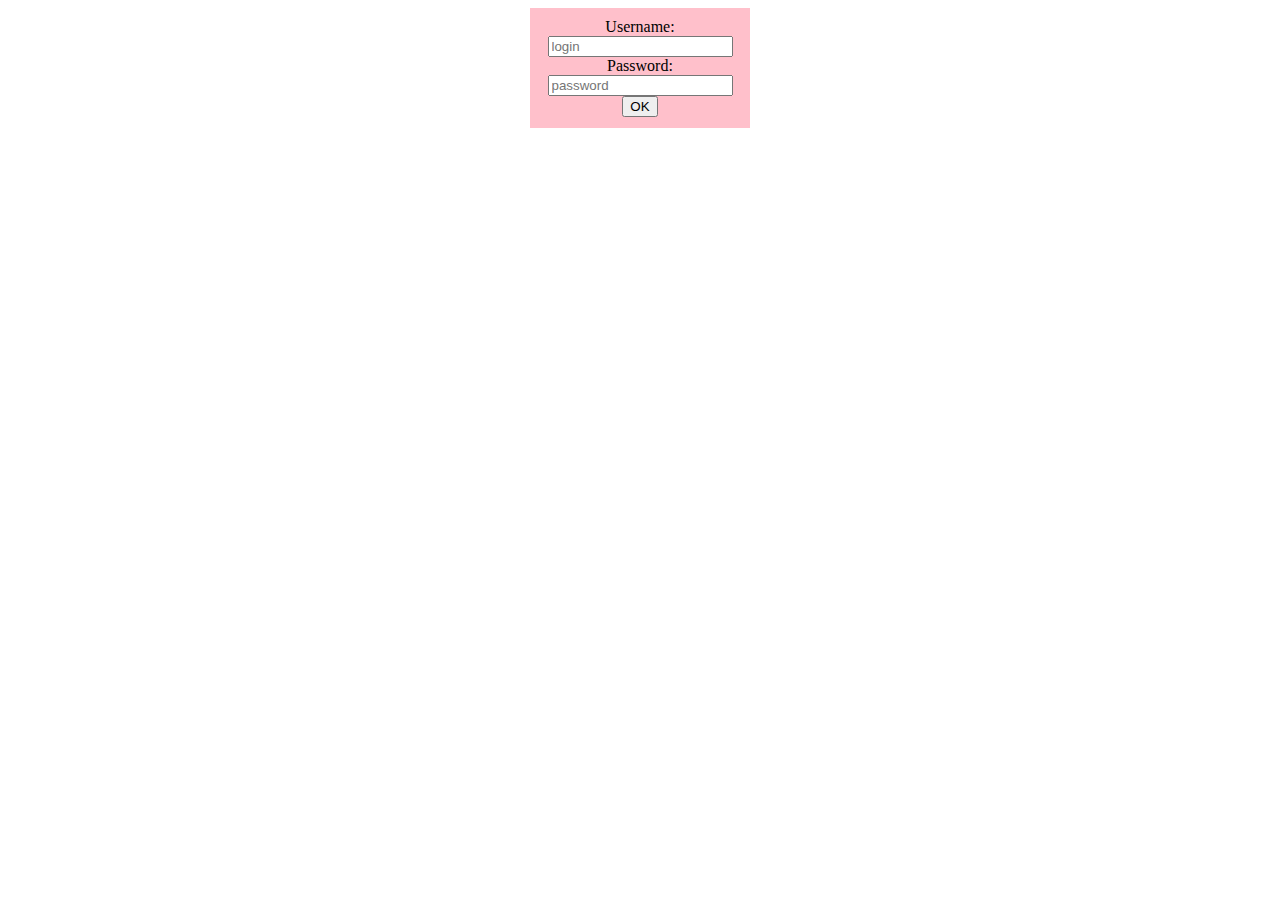
<file: day04/ex01/index.html>
<!DOCTYPE html>
<html>
<head>
	<style type="text/css">
		#form {
			display: flex;
			background-color: pink;
			width: 200px;
			height: 100px;
			padding: 10px;
			text-align: center;
			position: absolute;
			left: 50%;
			transform: translate(-50%);
		}
	</style>
</head>
<body>
	<div id="form"s>
		<form action="create.php" method="post" name="create.php">
			Username: <input type="text" name="login" value="" placeholder="login">
			<br/>
			Password: <input type="text" name="passwd" value="" placeholder="password">
			<br/>
			<input type="submit" name="submit" value="OK">
		</form>
	</div>
</body>
</html>
</file>
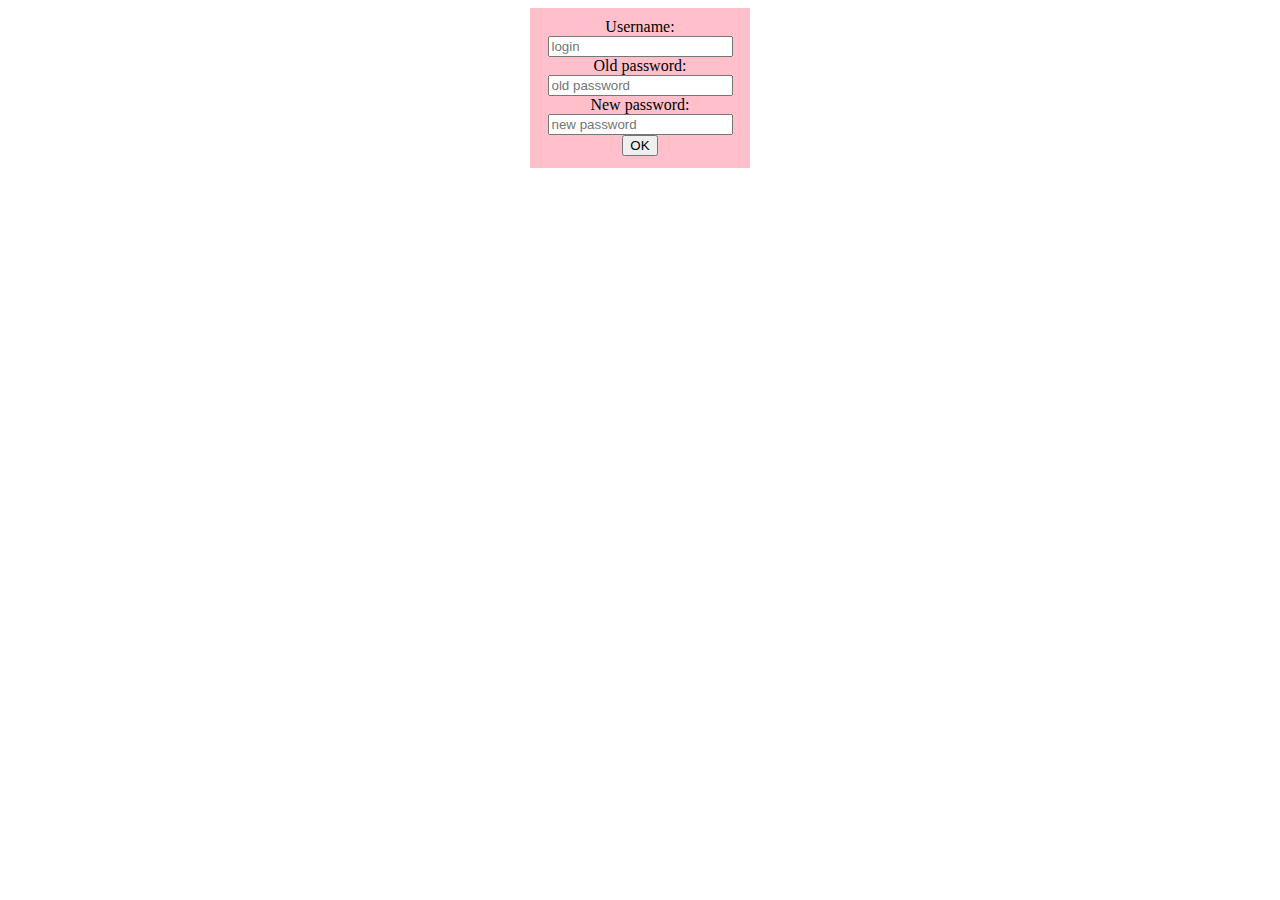
<file: day04/ex02/index.html>
<!DOCTYPE html>
<html>
<head>
	<style type="text/css">
		#form {
			display: flex;
			background-color: pink;
			width: 200px;
			height: 140px;
			padding: 10px;
			text-align: center;
			position: absolute;
			left: 50%;
			transform: translate(-50%);
		}
	</style>
</head>
<body>
	<div id="form"s>
		<form action="modif.php" method="post" name="modif.php">
			Username: <input type="text" name="login" value="" placeholder="login">
			<br/>
			Old password: <input type="text" name="oldpw" value="" placeholder="old password">
			<br/>
			New password: <input type="text" name="newpw" value="" placeholder="new password">
			<br/>
			<input type="submit" name="submit" value="OK">
		</form>
	</div>
</body>
</html>
</file>
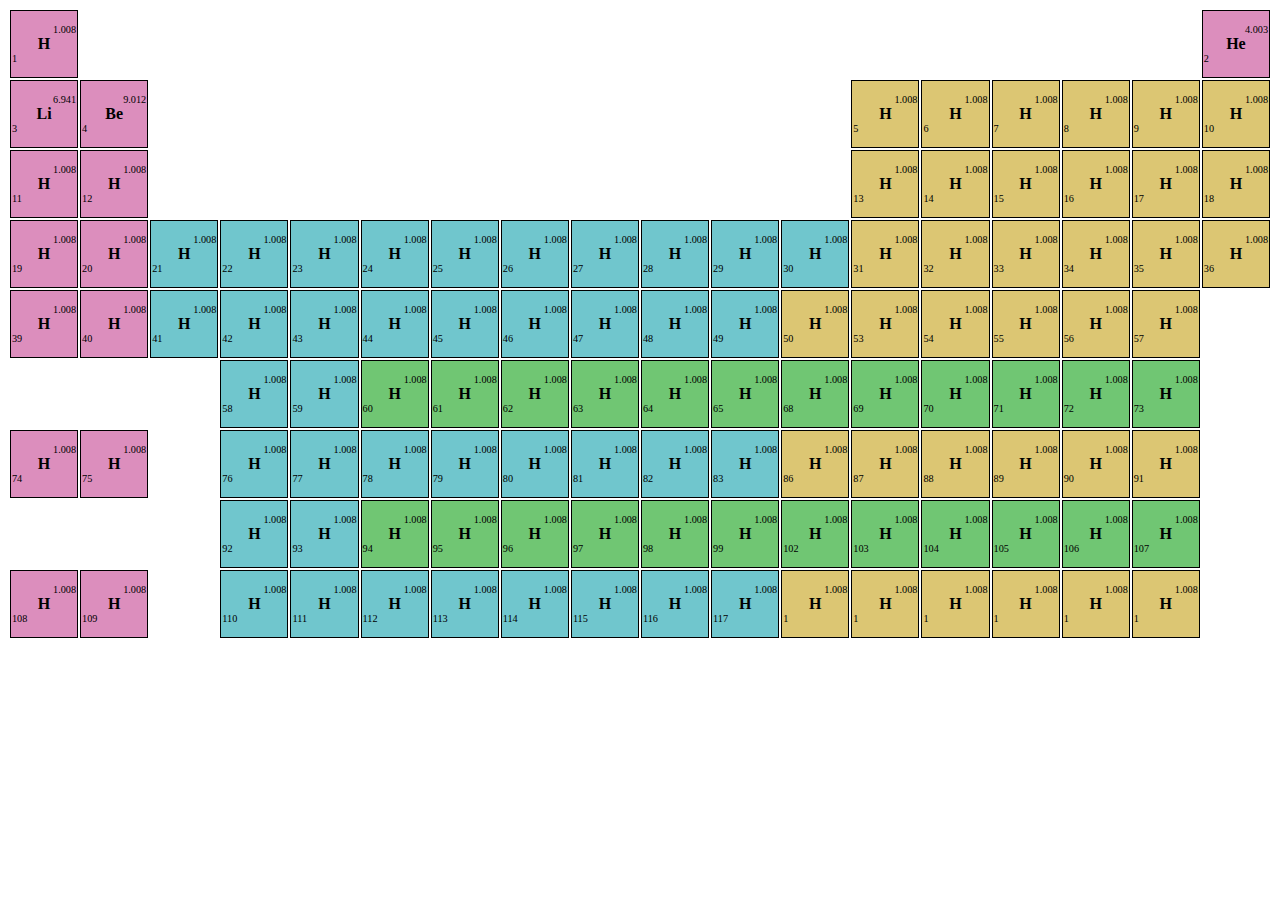
<file: day00/ex01/mendeleiev.html>
<!DOCTYPE html>
<html>
<head>
	<title></title>
	<style type="text/css">
		table {
			width: 100%;
		}
		tr td {
			border: 1px solid black;
			border-collapse: collapse;
			height: 5vw;
		}
		.element_symbol {
			text-align: center;
			font-weight: bold;
		}
		.element_number {
			font-size: 0.8vw;
			text-align: left;
			vertical-align: bottom;
		}
		.element_weight {
			font-size: 0.8vw;
			text-align: right;
			vertical-align: top;
		}
		.s {
			background-color: #dc8ebd;
		}
		.p {
			background-color: #dcc673;
		}
		.r {
			background-color: #70c673;
		}
		.d {
			background-color: #70c6cd;
		}
		.none {
			border: none;
		}
	</style>
</head>
<body>
	<table>
			<td class="s">
					<div class="element_weight">1.008</div>
					<div class="element_symbol">H</div>
					<div class="element_number">1</div>
			</td>
			<td class="none"></td>
			<td class="none"></td>
			<td class="none"></td>
			<td class="none"></td>
			<td class="none"></td>
			<td class="none"></td>
			<td class="none"></td>
			<td class="none"></td>
			<td class="none"></td>
			<td class="none"></td>
			<td class="none"></td>
			<td class="none"></td>
			<td class="none"></td>
			<td class="none"></td>
			<td class="none"></td>
			<td class="none"></td>
			<td class="s">
					<div class="element_weight">4.003</div>
					<div class="element_symbol">He</div>
					<div class="element_number">2</div>
			</td>
		<tr>
			<td class="s">
					<div class="element_weight">6.941</div>
					<div class="element_symbol">Li</div>
					<div class="element_number">3</div>
			</td>
			<td class="s">
					<div class="element_weight">9.012</div>
					<div class="element_symbol">Be</div>
					<div class="element_number">4</div>
			</td>
			<td class="none"></td>
			<td class="none"></td>
			<td class="none"></td>
			<td class="none"></td>
			<td class="none"></td>
			<td class="none"></td>
			<td class="none"></td>
			<td class="none"></td>
			<td class="none"></td>
			<td class="none"></td>
			<td class="p">
					<div class="element_weight">1.008</div>
					<div class="element_symbol">H</div>
					<div class="element_number">5</div>
			</td>
			<td class="p">
					<div class="element_weight">1.008</div>
					<div class="element_symbol">H</div>
					<div class="element_number">6</div>
			</td>
			<td class="p">
					<div class="element_weight">1.008</div>
					<div class="element_symbol">H</div>
					<div class="element_number">7</div>
			</td>
			<td class="p">
					<div class="element_weight">1.008</div>
					<div class="element_symbol">H</div>
					<div class="element_number">8</div>
			</td>
			<td class="p">
					<div class="element_weight">1.008</div>
					<div class="element_symbol">H</div>
					<div class="element_number">9</div>
			</td>
			<td class="p">
					<div class="element_weight">1.008</div>
					<div class="element_symbol">H</div>
					<div class="element_number">10</div>
			</td>
			<tr>
			<td class="s">
					<div class="element_weight">1.008</div>
					<div class="element_symbol">H</div>
					<div class="element_number">11</div>
			</td>
			<td class="s">
					<div class="element_weight">1.008</div>
					<div class="element_symbol">H</div>
					<div class="element_number">12</div>
			</td>
			<td class="none"></td>
			<td class="none"></td>
			<td class="none"></td>
			<td class="none"></td>
			<td class="none"></td>
			<td class="none"></td>
			<td class="none"></td>
			<td class="none"></td>
			<td class="none"></td>
			<td class="none"></td>
			<td class="p">
					<div class="element_weight">1.008</div>
					<div class="element_symbol">H</div>
					<div class="element_number">13</div>
			</td>
			<td class="p">
					<div class="element_weight">1.008</div>
					<div class="element_symbol">H</div>
					<div class="element_number">14</div>
			</td>
			<td class="p">
					<div class="element_weight">1.008</div>
					<div class="element_symbol">H</div>
					<div class="element_number">15</div>
			</td>
			<td class="p">
					<div class="element_weight">1.008</div>
					<div class="element_symbol">H</div>
					<div class="element_number">16</div>
			</td>
			<td class="p">
					<div class="element_weight">1.008</div>
					<div class="element_symbol">H</div>
					<div class="element_number">17</div>
			</td>
			<td class="p">
					<div class="element_weight">1.008</div>
					<div class="element_symbol">H</div>
					<div class="element_number">18</div>
			</td>
		<tr>
			<td class="s">
					<div class="element_weight">1.008</div>
					<div class="element_symbol">H</div>
					<div class="element_number">19</div>
			</td>
			<td class="s">
					<div class="element_weight">1.008</div>
					<div class="element_symbol">H</div>
					<div class="element_number">20</div>
			</td>
			<td class="d">
					<div class="element_weight">1.008</div>
					<div class="element_symbol">H</div>
					<div class="element_number">21</div>
			</td>
			<td class="d">
					<div class="element_weight">1.008</div>
					<div class="element_symbol">H</div>
					<div class="element_number">22</div>
			</td>
			<td class="d">
					<div class="element_weight">1.008</div>
					<div class="element_symbol">H</div>
					<div class="element_number">23</div>
			</td>
			<td class="d">
					<div class="element_weight">1.008</div>
					<div class="element_symbol">H</div>
					<div class="element_number">24</div>
			</td>
			<td class="d">
					<div class="element_weight">1.008</div>
					<div class="element_symbol">H</div>
					<div class="element_number">25</div>
			</td>
			<td class="d">
					<div class="element_weight">1.008</div>
					<div class="element_symbol">H</div>
					<div class="element_number">26</div>
			</td>
			<td class="d">
					<div class="element_weight">1.008</div>
					<div class="element_symbol">H</div>
					<div class="element_number">27</div>
			</td>
			<td class="d">
					<div class="element_weight">1.008</div>
					<div class="element_symbol">H</div>
					<div class="element_number">28</div>
			</td>
			<td class="d">
					<div class="element_weight">1.008</div>
					<div class="element_symbol">H</div>
					<div class="element_number">29</div>
			</td>
			<td class="d">
					<div class="element_weight">1.008</div>
					<div class="element_symbol">H</div>
					<div class="element_number">30</div>
			</td>
			<td class="p">
					<div class="element_weight">1.008</div>
					<div class="element_symbol">H</div>
					<div class="element_number">31</div>
			</td>
			<td class="p">
					<div class="element_weight">1.008</div>
					<div class="element_symbol">H</div>
					<div class="element_number">32</div>
			</td>
			<td class="p">
					<div class="element_weight">1.008</div>
					<div class="element_symbol">H</div>
					<div class="element_number">33</div>
			</td>
			<td class="p">
					<div class="element_weight">1.008</div>
					<div class="element_symbol">H</div>
					<div class="element_number">34</div>
			</td>
			<td class="p">
					<div class="element_weight">1.008</div>
					<div class="element_symbol">H</div>
					<div class="element_number">35</div>
			</td>
			<td class="p">
					<div class="element_weight">1.008</div>
					<div class="element_symbol">H</div>
					<div class="element_number">36</div>
			</td>
		<tr>
			<td class="s">
					<div class="element_weight">1.008</div>
					<div class="element_symbol">H</div>
					<div class="element_number">39</div>
			</td>
			<td class="s">
					<div class="element_weight">1.008</div>
					<div class="element_symbol">H</div>
					<div class="element_number">40</div>
			</td>
			<td class="d">
					<div class="element_weight">1.008</div>
					<div class="element_symbol">H</div>
					<div class="element_number">41</div>
			</td>
			<td class="d">
					<div class="element_weight">1.008</div>
					<div class="element_symbol">H</div>
					<div class="element_number">42</div>
			</td>
			<td class="d">
					<div class="element_weight">1.008</div>
					<div class="element_symbol">H</div>
					<div class="element_number">43</div>
			</td>
			<td class="d">
					<div class="element_weight">1.008</div>
					<div class="element_symbol">H</div>
					<div class="element_number">44</div>
			</td>
			<td class="d">
					<div class="element_weight">1.008</div>
					<div class="element_symbol">H</div>
					<div class="element_number">45</div>
			</td>
			<td class="d">
					<div class="element_weight">1.008</div>
					<div class="element_symbol">H</div>
					<div class="element_number">46</div>
			</td>
			<td class="d">
					<div class="element_weight">1.008</div>
					<div class="element_symbol">H</div>
					<div class="element_number">47</div>
			</td>
			<td class="d">
					<div class="element_weight">1.008</div>
					<div class="element_symbol">H</div>
					<div class="element_number">48</div>
			</td>
			<td class="d">
					<div class="element_weight">1.008</div>
					<div class="element_symbol">H</div>
					<div class="element_number">49</div>
			</td>
			<td class="p">
					<div class="element_weight">1.008</div>
					<div class="element_symbol">H</div>
					<div class="element_number">50</div>
			</td>
			<td class="p">
					<div class="element_weight">1.008</div>
					<div class="element_symbol">H</div>
					<div class="element_number">53</div>
			</td>
			<td class="p">
					<div class="element_weight">1.008</div>
					<div class="element_symbol">H</div>
					<div class="element_number">54</div>
			</td>
			<td class="p">
					<div class="element_weight">1.008</div>
					<div class="element_symbol">H</div>
					<div class="element_number">55</div>
			</td>
			<td class="p">
					<div class="element_weight">1.008</div>
					<div class="element_symbol">H</div>
					<div class="element_number">56</div>
			</td>
			<td class="p">
					<div class="element_weight">1.008</div>
					<div class="element_symbol">H</div>
					<div class="element_number">57</div>
			</td>
		<tr>
			<td class="none"></td>
			<td class="none"></td>
			<td class="none"></td>
			<td class="d">
					<div class="element_weight">1.008</div>
					<div class="element_symbol">H</div>
					<div class="element_number">58</div>
			</td>
			<td class="d">
					<div class="element_weight">1.008</div>
					<div class="element_symbol">H</div>
					<div class="element_number">59</div>
			</td>
			<td class="r">
					<div class="element_weight">1.008</div>
					<div class="element_symbol">H</div>
					<div class="element_number">60</div>
			</td>
			<td class="r">
					<div class="element_weight">1.008</div>
					<div class="element_symbol">H</div>
					<div class="element_number">61</div>
			</td>
			<td class="r">
					<div class="element_weight">1.008</div>
					<div class="element_symbol">H</div>
					<div class="element_number">62</div>
			</td>
			<td class="r">
					<div class="element_weight">1.008</div>
					<div class="element_symbol">H</div>
					<div class="element_number">63</div>
			</td>
			<td class="r">
					<div class="element_weight">1.008</div>
					<div class="element_symbol">H</div>
					<div class="element_number">64</div>
			</td>
			<td class="r">
					<div class="element_weight">1.008</div>
					<div class="element_symbol">H</div>
					<div class="element_number">65</div>
			</td>
			<td class="r">
					<div class="element_weight">1.008</div>
					<div class="element_symbol">H</div>
					<div class="element_number">68</div>
			</td>
			<td class="r">
					<div class="element_weight">1.008</div>
					<div class="element_symbol">H</div>
					<div class="element_number">69</div>
			</td>
			<td class="r">
					<div class="element_weight">1.008</div>
					<div class="element_symbol">H</div>
					<div class="element_number">70</div>
			</td>
			<td class="r">
					<div class="element_weight">1.008</div>
					<div class="element_symbol">H</div>
					<div class="element_number">71</div>
			</td>
			<td class="r">
					<div class="element_weight">1.008</div>
					<div class="element_symbol">H</div>
					<div class="element_number">72</div>
			</td>
			<td class="r">
					<div class="element_weight">1.008</div>
					<div class="element_symbol">H</div>
					<div class="element_number">73</div>
			</td>
		<tr>
			<td class="s">
					<div class="element_weight">1.008</div>
					<div class="element_symbol">H</div>
					<div class="element_number">74</div>
			</td>
			<td class="s">
					<div class="element_weight">1.008</div>
					<div class="element_symbol">H</div>
					<div class="element_number">75</div>
			</td>
			<td class="none"></td>
			<td class="d">
					<div class="element_weight">1.008</div>
					<div class="element_symbol">H</div>
					<div class="element_number">76</div>
			</td>
			<td class="d">
					<div class="element_weight">1.008</div>
					<div class="element_symbol">H</div>
					<div class="element_number">77</div>
			</td>
			<td class="d">
					<div class="element_weight">1.008</div>
					<div class="element_symbol">H</div>
					<div class="element_number">78</div>
			</td>
			<td class="d">
					<div class="element_weight">1.008</div>
					<div class="element_symbol">H</div>
					<div class="element_number">79</div>
			</td>
			<td class="d">
					<div class="element_weight">1.008</div>
					<div class="element_symbol">H</div>
					<div class="element_number">80</div>
			</td>
			<td class="d">
					<div class="element_weight">1.008</div>
					<div class="element_symbol">H</div>
					<div class="element_number">81</div>
			</td>
			<td class="d">
					<div class="element_weight">1.008</div>
					<div class="element_symbol">H</div>
					<div class="element_number">82</div>
			</td>
			<td class="d">
					<div class="element_weight">1.008</div>
					<div class="element_symbol">H</div>
					<div class="element_number">83</div>
			</td>
			<td class="p">
					<div class="element_weight">1.008</div>
					<div class="element_symbol">H</div>
					<div class="element_number">86</div>
			</td>
			<td class="p">
					<div class="element_weight">1.008</div>
					<div class="element_symbol">H</div>
					<div class="element_number">87</div>
			</td>
			<td class="p">
					<div class="element_weight">1.008</div>
					<div class="element_symbol">H</div>
					<div class="element_number">88</div>
			</td>
			<td class="p">
					<div class="element_weight">1.008</div>
					<div class="element_symbol">H</div>
					<div class="element_number">89</div>
			</td>
			<td class="p">
					<div class="element_weight">1.008</div>
					<div class="element_symbol">H</div>
					<div class="element_number">90</div>
			</td>
			<td class="p">
					<div class="element_weight">1.008</div>
					<div class="element_symbol">H</div>
					<div class="element_number">91</div>
			</td>
		<tr>
			<td class="none"></td>
			<td class="none"></td>
			<td class="none"></td>
			<td class="d">
					<div class="element_weight">1.008</div>
					<div class="element_symbol">H</div>
					<div class="element_number">92</div>
			</td>
			<td class="d">
					<div class="element_weight">1.008</div>
					<div class="element_symbol">H</div>
					<div class="element_number">93</div>
			</td>
			<td class="r">
					<div class="element_weight">1.008</div>
					<div class="element_symbol">H</div>
					<div class="element_number">94</div>
			</td>
			<td class="r">
					<div class="element_weight">1.008</div>
					<div class="element_symbol">H</div>
					<div class="element_number">95</div>
			</td>
			<td class="r">
					<div class="element_weight">1.008</div>
					<div class="element_symbol">H</div>
					<div class="element_number">96</div>
			</td>
			<td class="r">
					<div class="element_weight">1.008</div>
					<div class="element_symbol">H</div>
					<div class="element_number">97</div>
			</td>
			<td class="r">
					<div class="element_weight">1.008</div>
					<div class="element_symbol">H</div>
					<div class="element_number">98</div>
			</td>
			<td class="r">
					<div class="element_weight">1.008</div>
					<div class="element_symbol">H</div>
					<div class="element_number">99</div>
			</td>
			<td class="r">
					<div class="element_weight">1.008</div>
					<div class="element_symbol">H</div>
					<div class="element_number">102</div>
			</td>
			<td class="r">
					<div class="element_weight">1.008</div>
					<div class="element_symbol">H</div>
					<div class="element_number">103</div>
			</td>
			<td class="r">
					<div class="element_weight">1.008</div>
					<div class="element_symbol">H</div>
					<div class="element_number">104</div>
			</td>
			<td class="r">
					<div class="element_weight">1.008</div>
					<div class="element_symbol">H</div>
					<div class="element_number">105</div>
			</td>
			<td class="r">
					<div class="element_weight">1.008</div>
					<div class="element_symbol">H</div>
					<div class="element_number">106</div>
			</td>
			<td class="r">
					<div class="element_weight">1.008</div>
					<div class="element_symbol">H</div>
					<div class="element_number">107</div>
			</td>
		<tr>
			<td class="s">
					<div class="element_weight">1.008</div>
					<div class="element_symbol">H</div>
					<div class="element_number">108</div>
			</td>
			<td class="s">
					<div class="element_weight">1.008</div>
					<div class="element_symbol">H</div>
					<div class="element_number">109</div>
			</td>
			<td class="none"></td>
			<td class="d">
					<div class="element_weight">1.008</div>
					<div class="element_symbol">H</div>
					<div class="element_number">110</div>
			</td>
			<td class="d">
					<div class="element_weight">1.008</div>
					<div class="element_symbol">H</div>
					<div class="element_number">111</div>
			</td>
			<td class="d">
					<div class="element_weight">1.008</div>
					<div class="element_symbol">H</div>
					<div class="element_number">112</div>
			</td>
			<td class="d">
					<div class="element_weight">1.008</div>
					<div class="element_symbol">H</div>
					<div class="element_number">113</div>
			</td>
			<td class="d">
					<div class="element_weight">1.008</div>
					<div class="element_symbol">H</div>
					<div class="element_number">114</div>
			</td>
			<td class="d">
					<div class="element_weight">1.008</div>
					<div class="element_symbol">H</div>
					<div class="element_number">115</div>
			</td>
			<td class="d">
					<div class="element_weight">1.008</div>
					<div class="element_symbol">H</div>
					<div class="element_number">116</div>
			</td>
			<td class="d">
					<div class="element_weight">1.008</div>
					<div class="element_symbol">H</div>
					<div class="element_number">117</div>
			</td>
			<td class="p">
					<div class="element_weight">1.008</div>
					<div class="element_symbol">H</div>
					<div class="element_number">1</div>
			</td>
			<td class="p">
					<div class="element_weight">1.008</div>
					<div class="element_symbol">H</div>
					<div class="element_number">1</div>
			</td>
			<td class="p">
					<div class="element_weight">1.008</div>
					<div class="element_symbol">H</div>
					<div class="element_number">1</div>
			</td>
			<td class="p">
					<div class="element_weight">1.008</div>
					<div class="element_symbol">H</div>
					<div class="element_number">1</div>
			</td>
			<td class="p">
					<div class="element_weight">1.008</div>
					<div class="element_symbol">H</div>
					<div class="element_number">1</div>
			</td>
			<td class="p">
					<div class="element_weight">1.008</div>
					<div class="element_symbol">H</div>
					<div class="element_number">1</div>
			</td>
	</table>
</body>
</html>
</file>
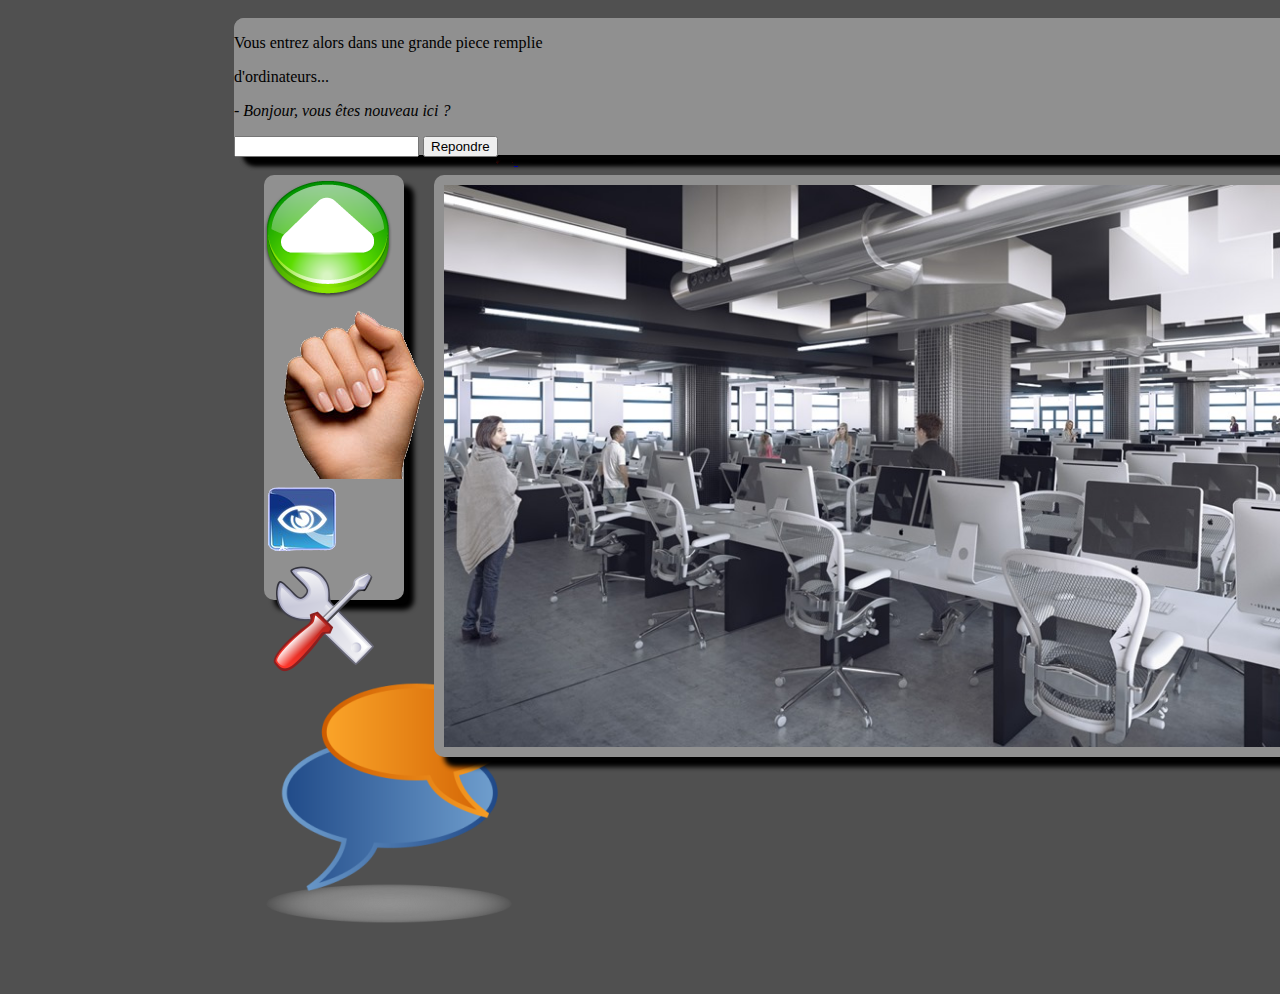
<file: day00/ex02/doft.html>
<!DOCTYPE html>
<html lang="en">
<html>
<head>
	<meta charset="UTF-8">
	<title>Day of the 42</title>
	<link rel="stylesheet" type="text/css" href="doft.css">
</head>
<body>
	<div id="header" class="block">
		<img id="dot4" src="resources/day_of_the_42.png" title="DIT42" alt="DIT42">
		<img id="loupe" src="resources/loupe.png" title="Loupe" alt="Loupe">
		<a id="exit_link" href="www.relaischateaux.com." title="Disconnect">
			<img id="exit" src="resources/close.gif" alt="Disconnect" title="Start from the beginning">
		</a>
		<a id="reload_link" href="http://www.disney.com" title="Start from the beginning">
			<img id="reload" src="resources/reload.png" alt="Start from the beginning" title="Start from the beginning">
		</a>
	</div>
	<div id="left" class="block">
		<img id="arrow" src="resources/arrow.png" title="Advance" alt="Advance">
		<img id="main" src="resources/main.png" title="Take" alt="Take">
		<img id="oeil" src="resources/oeil.png" title="Look" alt="Look">
		<img id="outil" src="resources/outil.png" title="Use" alt="Use">
		<img id="chat" src="resources/chat-icon.png" title="Speek" alt="Speek">
	</div>
	<div id="right" class="block">
		<img id="dp" src="resources/book.png" title="Book" alt="Book">
		<img id="towel" src="resources/towel.png" title="Towel" alt="Towel">
		<div id="wall" title="Wall"></div>
	</div>
	<div id="center" class="block">
		<img id="cluster" src="resources/cluster.jpg" title="Cluster" alt="Cluster" usemap="#cluster_map">
		<map name="cluster_map">
				<area target="" alt="IKEA" title="IKEA" href="http://www.ikea.com" coords="470,1500,300,300" shape="rect">
				<area target="" alt="APPLE" title="APPLE" href="http://www.apple.com" coords="1300,300,780,500" shape="rect">
		</map>
	</div>
	<div id="vous" class="block">
		<p id="text">Vous <span id="strong_text">entrez</span> alors dans une grande piece remplie</p>
		<p id="text2">d'<span id="shadow_text">ordinateurs</span>...</p>
		<p id="text3"><i id="italic_text">- Bonjour, vous &ecirc;tes nouveau ici ?</i></p>
		<input type="text" name="reply">
		<button>Repondre</button>
	</div>
</body>
</html>
</file>
<file: day00/ex02/doft.css>
html, body {
	margin: 0;
	padding: 0;
	width: 100%;
	height: 100%;
}
body {
	background-color: #505050;
}
#dot4 {
	position: absolute;
	width: 426px;
    top: 10px;
    left: 10px;
}

.block {
	background-color: #909090;
	border-radius: 10px;
	box-shadow: 10px 10px 5px #010101;
	position: absolute;
}

#header {
	left: 234px;
    top: 18px;
    width: 1420px;
    height: 137px;
}

#left {
	left: 264px;
    top: 175px;
    width: 140px;
    height: 425px;
}

#right {
	left: 1484px;
    top: 175px;
    width: 140px;
    height: 425px;
}

#center {
	left: 434px;
    top: 175px;
    width: 1020px;
    height: 582px
}

#cluster {
	position: absolute;
	top: 10px;
    left: 10px;
    width: 1000px;
    height: 562px;
}

#vous {
	left: 234px;
    top: 18px;
    width: 1420px;
    height: 137px;
}

#cheat {
	position: absolute;
	top: -77px;
    left: -4px;
    opacity: 0.5;
    z-index: 5;
}
</file>
